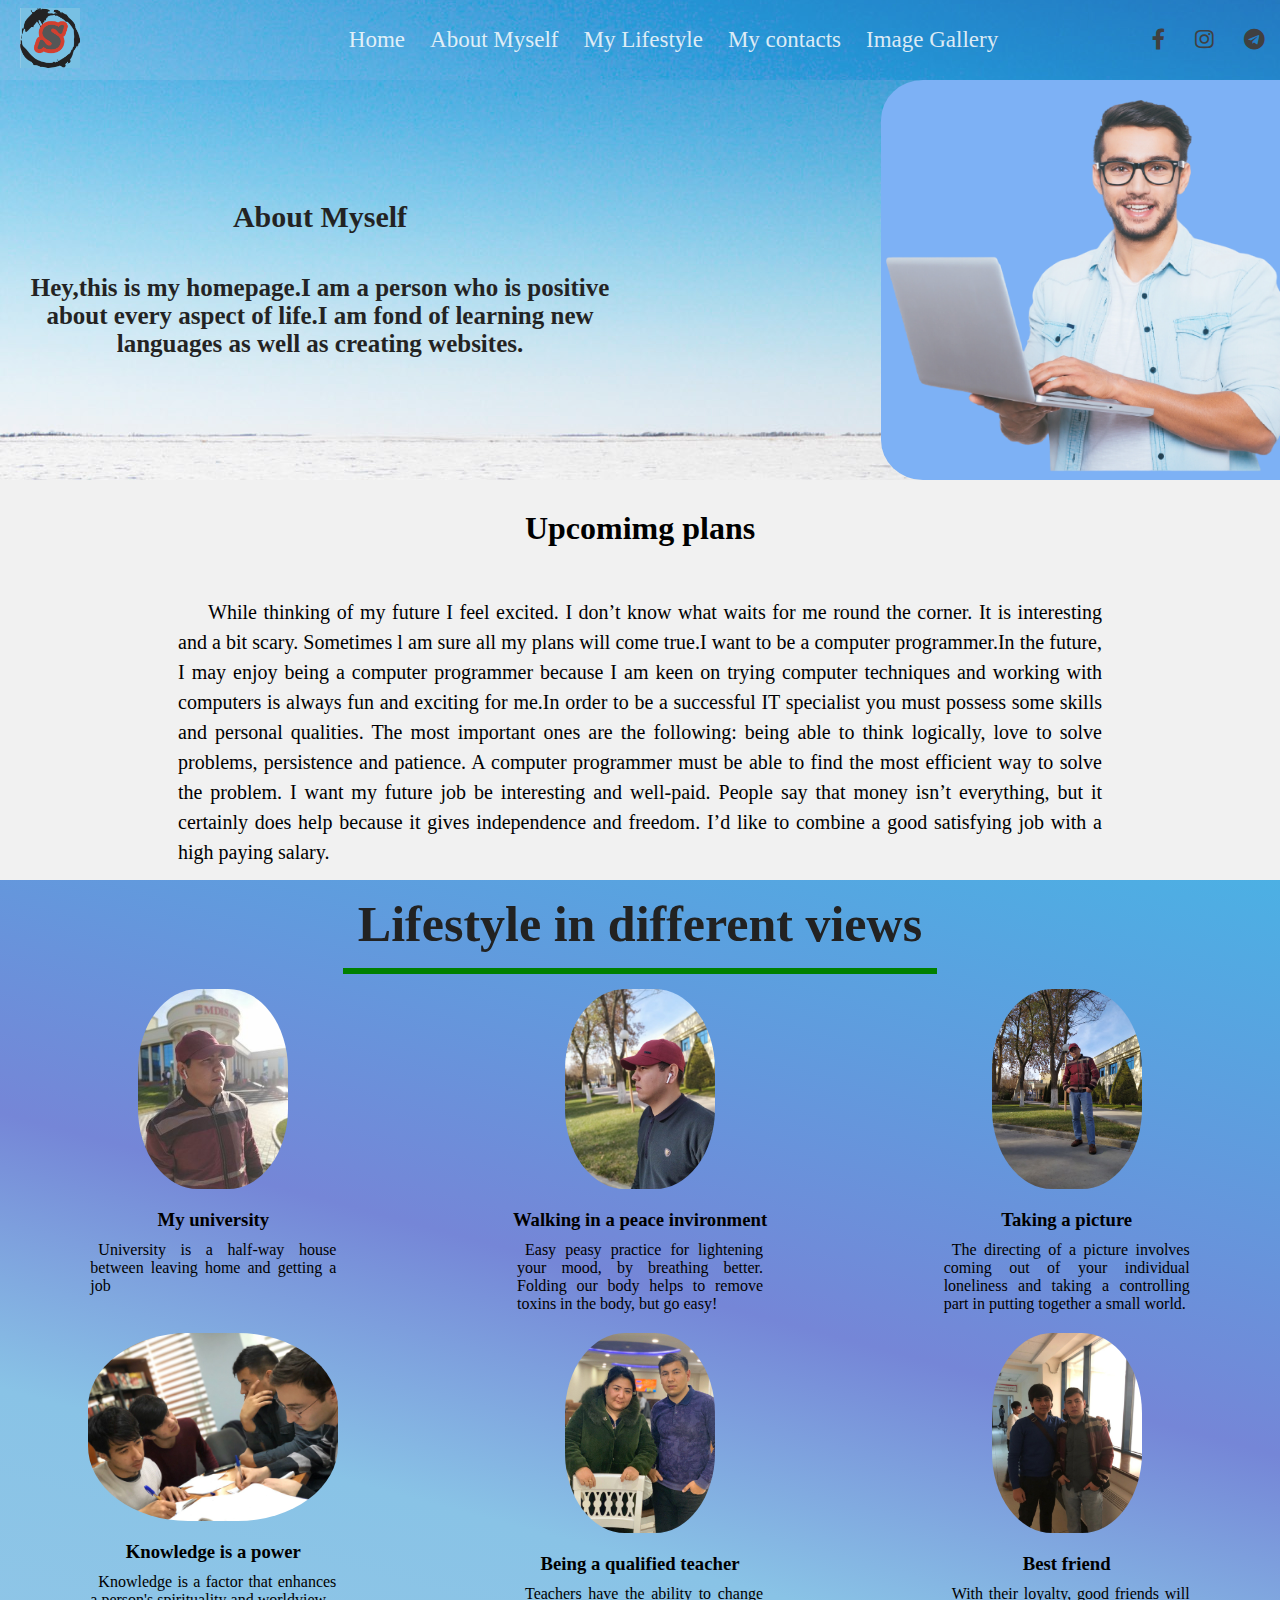
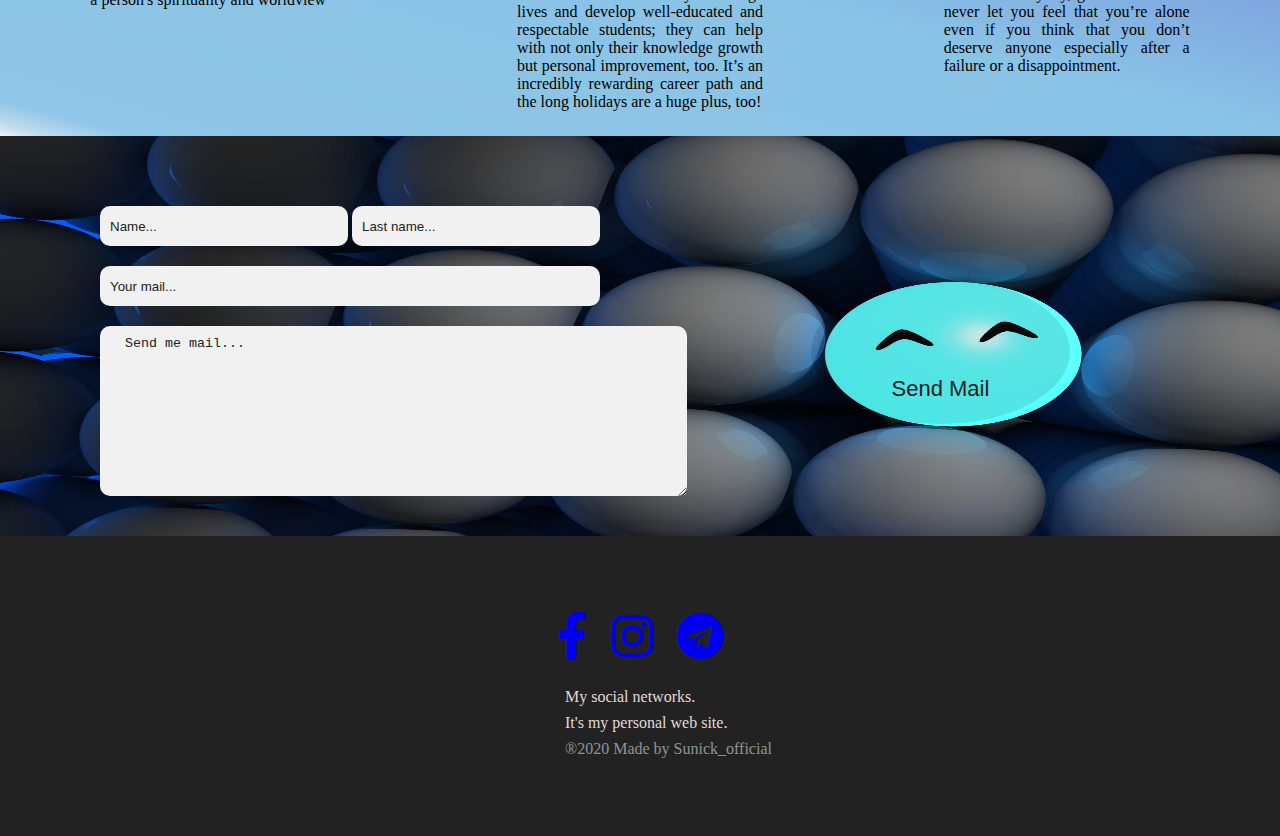
<file: index.html>
<!DOCTYPE html>
<html lang="en">
  <head>
    <meta charset="UTF-8" />
    <meta name="viewport" content="width=device-width, initial-scale=1.0" />
    <link rel="stylesheet" href="css/index.css" />
    <link rel="stylesheet" href="css/all.min.css" />
    <title>Sunick_official</title>
  </head>
  <body>
    <!-- Header -->
    <header class="navHeader">
      <div class="logo">
        <img src="img/Headerimg .jpg" id="main-logo" alt="Logo" />
      </div>
      <ul>
        <li>
          <a href="#">Home</a>
        </li>
        <li>
          <a href="#">About Myself</a>
        </li>
        <li>
          <a href="#">My Lifestyle </a>
        </li>
        <li>
          <a href="#">My contacts</a>
        </li>
        <li>
          <a href="./MyFootballClub.html">Image Gallery</a>
        </li>
      </ul>
      <div class="social-contacts">
        <div class="facebook">
         <a href="https://www.facebook.com/sunnatillo.jumayev.39" target="blank"><i class="fab fa-facebook-f fa-lg"></i> </a>
        </div>
        <div class="instagram">
          <a
            href="https://instagram.com/sunick_official?igshid=9dweo3v6hf4x"
            target="blank"
            ><i class="fab fa-instagram fa-lg"></i
          ></a>
        </div>
        <div class="telegram">
          <a href="tg://user?id=709426998" target="blank"
            ><i class="fab fa-telegram fa-lg"></i
          ></a>
        </div>
      </div>
    </header>
    <!-- About myself -->
    <div class="headerImg">
      <div class="informBlock">
        <h1>About Myself</h1>
        <h3>
          <span>Hey,this is my homepage.</span>I am a person who is positive about every aspect of life.I am fond of learning new languages as well as creating websites.
        </h3>
      </div>
      <div class="imgBlock">
        <img src="img/imgMain.png" alt="Header" class="image-header" />
      </div>
    </div>
    <!-- Future plans -->
    <div class="autobiography" style="height: 400px">
      <h1 >Upcomimg plans</h1>
      <p>
        While thinking of my future I feel excited. I don’t know what waits for me round the corner. It is interesting and a bit scary. Sometimes l am sure all my plans will come true.I want to be a computer programmer.In the future, I may enjoy being a computer programmer because I am keen on trying computer techniques and working with computers is always fun and exciting for me.In order to be a successful IT specialist you must possess some skills and personal qualities. The most important ones are the following: being able to think logically, love to solve problems, persistence and patience. A computer programmer must be able to find the most efficient way to solve the problem.

        I want my future job be interesting and well-paid. People say that money isn’t everything, but it certainly does help because it gives independence and freedom.  I’d like to combine a good satisfying job with a high paying salary.
      </p>
    </div>
    <!-- Lifestyle in different views -->
    <div class="section-my-future">
      <h1 class="future-h1">Lifestyle in different views</h1>
      <div class="block-images-first">
        <div class="blocks">
          <img class="images" src="img/Image1.jpg" alt="" />
          <h3>My university</h3>
          <p>
            University is a half-way house between leaving home and getting a job
        
          </p>
        </div>
        <div class="blocks">
          <img class="images" src="img/Image2.jpg" alt="" />
          <h3>Walking in a peace invironment</h3>
          <p>
            Easy peasy practice for lightening your mood, by breathing better. Folding our body helps to remove toxins in the body, but go easy!
          </p>
        </div>
        <div class="blocks">
          <img class="images" src="img/Image3.jpg" alt="" />
          <h3>Taking a picture</h3>
          <p>
            The directing of a picture involves coming out of your individual loneliness and taking a controlling part in putting together a small world. 
          </p>
        </div>
      </div>
      <div class="block-images-second">
        <div class="blocks">
          <img class="images img-only" src="img/Image8.jpg" alt="" />
          <h3>Knowledge is a power</h3>
          <p>
            Knowledge is a factor that enhances a person's spirituality and worldview
          </p>
        </div>
        <div class="blocks">
          <img class="images" src="img/Image5.jpg" alt="" />
          <h3>Being a qualified teacher</h3>
          <p>
            Teachers have the ability to change lives and develop well-educated and respectable students; they can help with not only their knowledge growth but personal improvement, too. It’s an incredibly rewarding career path and the long holidays are a huge plus, too!
          </p>
        </div>
        <div class="blocks">
          <img class="images" src="img/Image6.jpg" alt="" />
          <h3>Best friend</h3>
          <p>
            With their loyalty, good friends will never let you feel that you’re alone even if you think that you don’t deserve anyone especially after a failure or a disappointment.
          </p>
        </div>
      </div>
    </div>
    <!-- Section Send Mail -->
    <div class="section-mail">
      <div class="send-mail-section">
        <div class="inputs-mail">
          <input type="text" placeholder="Name..." />
          <input type="text" placeholder="Last name..." />
        </div>
        <input type="mail" placeholder="Your mail..." />
        <textarea
          name="textarea"
          id="textarea"
          cols="69"
          rows="10"
          placeholder="Send me mail..."
        ></textarea>
      </div>
      <button class="btn"></button>
    </div>
    <!-- Section Footer -->
    <footer class="footer">
      <div class="icons">
        <a href="https://www.facebook.com/sunnatillo.jumayev.39"><i class="fab fa-facebook-f fa-3x"></i></a>
        <a
          href="https://instagram.com/sunick_official?igshid=9dweo3v6hf4x"
          target="blank"
          ><i class="fab fa-instagram fa-3x"></i
        ></a>
        <a href="tg://user?id=709426998"
          ><i class="fab fa-telegram fa-3x"></i
        ></a>
      </div>
      <div class="paragraph">
        <p>My social networks.</p>
        <p>It's my personal web site.</p>
        <p>
          ®2020 Made by
          <a
            href="https://instagram.com/sunick_official?igshid=9dweo3v6hf4x"
            target="blank"
            >Sunick_official</a
          >
        </p>
      </div>
    </footer>
    <!-- My football Club -->

  </body>
</html>
</file>
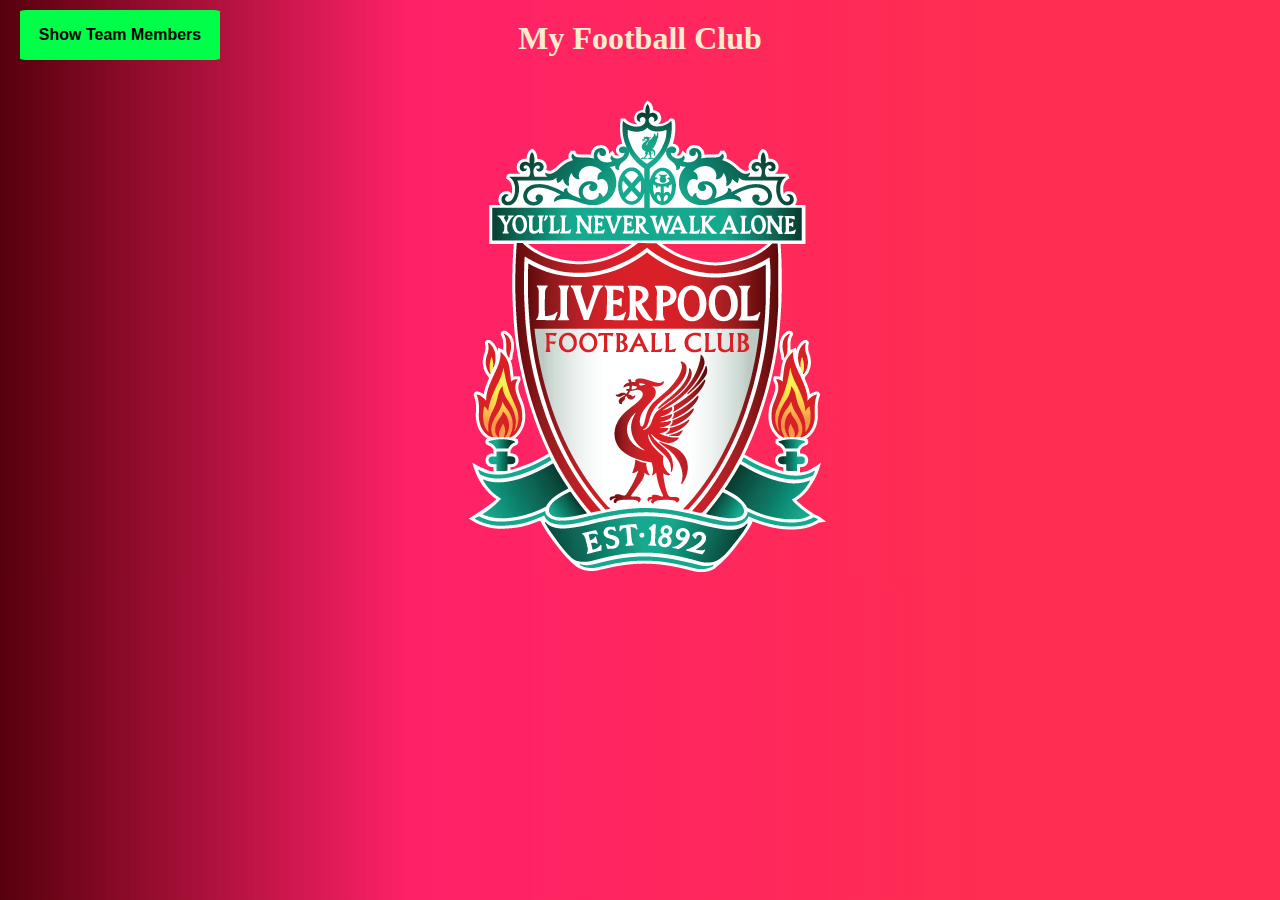
<file: MyFootballClub.html>
<!DOCTYPE html>
<html lang="en">
  <head>
    <meta charset="UTF-8" />
    <meta name="viewport" content="width=device-width, initial-scale=1.0" />
    <link rel="stylesheet" href="css/styles.css" />
    <title>Document</title>
  </head>
  <body>
    <h1>My Football Club</h1>
    <button id="showImages" onclick="showImage()">Show Team Members</button>
    <img src="./img/MainIcon.png" alt="Liverpool" id="mainImg" />
    <div id="imageGallery"></div>
  </body>
  <script src="js/script.js"></script>
  <script src="js/data-json.js"></script>
</html>
</file>
<file: css/index.css>
* {
  margin: 0;
  padding: 0;
  box-sizing: border-box;
}

body {
  background-color: #f1f1f1;
}

/* Header */

.navHeader {
  width: 100%;
  height: 80px;
  background: #00000005 url('../img/header-bg.jpg') no-repeat right;
  opacity: 0.85;
  background-position: -400px -340px;
  display: flex;
  justify-content: space-between;
}
.navHeader ul {
  display: flex;
  flex-direction: row;
  justify-content: space-around;
  align-items: center;
  margin-left: 150px;
}
.navHeader ul li {
  list-style-type: none;
  margin: 0 25px 0 0;
}

.navHeader ul li a {
  text-decoration: none;
  color: #ffffffd8;
  font-size: 23px;
}

.navHeader ul li:hover {
  cursor: pointer;
  transform: skew(5deg);
}

.navHeader ul li a:hover {
  color: #fff;
  text-shadow: 0 0 15px blue;
}

.logo {
  padding: 5px;
  margin-left: 15px;
  align-self: center;
  transition: 0.5s all ease-in-out;
}

.logo:hover {
  cursor: pointer;
  transform: scale(1.1);
}

#main-logo {
  width: 60px;
}

.social-contacts {
  display: flex;
  flex-direction: row;
  justify-content: center;
}

.social-contacts div {
  margin: 0 15px 0 15px;
  align-self: center;
}

.social-contacts div a {
  color: #222;
}

.social-contacts div a:hover {
  cursor: pointer;
  transform: scale(1.1);
  color: #fff;
}

/* About Me section */

.headerImg {
  width: 100%;
  height: 400px;
  background: #fff;
  display: flex;
  flex-direction: row;
  justify-content: space-between;
  background: #00000005 url('../img/header-bg.jpg') no-repeat right;
  opacity: 0.85;
}

.informBlock {
  width: 50%;
  height: 70%;
  align-self: flex-end;
  text-align: center;
  opacity: 1;
}

.informBlock h1 {
  padding-bottom: 20px;
  font-size: 30px;
}

.informBlock h3 {
  text-justify: auto;
  text-align: center;
  font-size: 25px;
  padding: 20px;
}



.image-header {
  width: 80%;
  margin-left: 125px;
  height: 100%;
  border-radius: 10% 0% 0% 10%;
}

/* Autobiography */

.autobiography {
  width: 80%;
  height: 300px;
  margin: 0 auto;
  text-align: center;
}

.autobiography h1 {
  padding-top: 30px;
}

.autobiography p {
  text-align: justify;
  padding: 50px;
  text-indent: 30px;
  line-height: 1.5;
  font-size: 20px;
}

/* My future plans */

.section-my-future {
  width: 100%;
  height: 50%;
  display: flex;
  flex-direction: column;
  align-items: center;
  background: rgb(240, 240, 240);
  background: linear-gradient(
    15deg,
    rgba(240, 240, 240, 1) 0%,
    rgba(195, 220, 236, 1) 1%,
    rgba(144, 198, 231, 1) 3%,
    rgba(137, 195, 230, 1) 29%,
    rgba(117, 134, 215, 1) 52%,
    rgba(76, 176, 228, 1) 100%,
    rgba(0, 100, 178, 1) 100%
  );
}

.future-h1 {
  padding: 15px;
  font-size: 50px;
  color: #222;
  border-bottom: 6px solid green;
  text-align: center;
}

.images {
  width: 150px;
  border-radius: 50%;
  height: 50%;
  margin: 15px;
  border-radius: 40%;
}

.images:hover {
  cursor: pointer;
  animation-name: images-section;
  animation-duration: 0.6s;
  animation-iteration-count: none;
  animation-timing-function: linear;
  animation-fill-mode: forwards;
  border: 1px solid rgb(99, 27, 141);
}

/* Animation images */

@keyframes images-section {
  from {
    transform: rotateY(0deg) scale(1);
  }
  to {
    transform: rotateY(180deg) scale(1.1);
  }
}

.img-only {
  width: 250px;
  border-radius: 40%;
}

.block-images-first {
  display: flex;
  flex-direction: row;
  margin: 0 auto;
}

.block-images-second {
  display: flex;
  flex-direction: row;
  justify-content: space-around;
  margin-bottom: 20px;
}

.blocks {
  display: flex;
  flex-direction: column;
  align-items: center;
  width: 40%;
  height: 70%;
}

.blocks p {
  width: 60%;
  text-align: justify;
  text-indent: 8px;
  padding: 5px;
}

.blocks h3 {
  padding: 5px;
}

/* Send mail section */

.section-mail {
  width: 100%;
  height: 400px;
  background-image: url('../img/mail-bg-image.png');
  background-position: center;
  background-repeat: no-repeat;
  background-size: 100% 400px;
  display: flex;
  flex-direction: row;
  justify-content: space-around;
}

.send-mail-section {
  width: 100%;
  display: flex;
  flex-direction: column;
  align-items: flex-start;
  padding-left: 100px;
  justify-content: center;
}

.send-mail-section div {
  width: 600px;
  height: 20px;
  margin-bottom: 40px;
}

.send-mail-section div input {
  width: 248px;
  height: 40px;
  border-radius: 10px;
  border: none;
  background-color: #f1f1f1;
  text-indent: 10px;
}

.send-mail-section input {
  width: 500px;
  height: 40px;
  margin: 30px 0 20px 0;
  border-radius: 10px;
  border: none;
  background-color: #f1f1f1;
  text-indent: 10px;
}

#textarea {
  text-indent: 15px;
  padding: 10px;
  border-radius: 10px;
  border: none;
  background-color: #f1f1f1;
}
.send-mail-section div input::placeholder,
.send-mail-section input::placeholder,
#textarea::placeholder {
  color: #222;
}

.btn {
  width: 430px;
  height: 145px;
  border: none;
  background-color: rgba(0, 0, 0, 0.1);
  align-self: center;
  margin: 30px 210px 0 0;
  border-radius: 65%;
  text-align: center;
  padding-top: 75px;
  font-size: 22px;
}

.btn::after {
  content: 'Send Mail';
  color: #222;;
}

.btn:hover::after {
  content: '•••••••••••';
  height: 110px;
  width: 115px;
  margin: 0 auto;
  border-bottom: 8px solid #222;
  border-radius: 100%;
}

/* Footer section */

.footer {
  width: 100%;
  height: 300px;
  background-color: #222;
  display: flex;
  flex-direction: column;
  justify-content: center;
  align-items: center;
}

.paragraph {
  width: 300px;
  align-self: center;
  margin-left: 150px;
  margin-top: 20px;
}

.footer p {
  text-justify: auto;
  text-align: justify;
  margin: 8px 0 3px 0;

}

.footer p>a {
  color: #f1f1f18c;
  text-decoration: none;
}

.footer p>a:hover {
  color: #f1f1f1;
}

.footer p:not(:last-child) {
  color: #e2dada;
}

.footer p:last-child {
  color: #f1f1f18c
}

.icons i {
  padding: 0 10px 0 10px;
}

.icons i:hover {
  color: #fff;
  cursor: pointer;
}
</file>
<file: css/styles.css>
* {
  margin: 0;
  padding: 0;
  box-sizing: border-box;
}

body {
  font-family: Georgia, 'Times New Roman', Times, serif;
  font-size: 16px;
  font-weight: 400px;
  background: rgb(2, 0, 36);
  background: linear-gradient(
    90deg,
    rgba(2, 0, 36, 1) 0%,
    rgba(87, 0, 13, 1) 0%,
    rgba(255, 0, 82, 0.8687850140056023) 32%,
    rgba(255, 0, 44, 0.8239670868347339) 78%
  );
}

h1 {
  text-align: center;
  color: blanchedalmond;
  margin: 20px auto;
}

#mainImg {
  position: absolute;
  top: 10%;
  left: 31%;
}

#showImages {
  width: 200px;
  height: 50px;
  position: absolute;
  top: 10px;
  left: 20px;
  color: #000;
  font-weight: 600;
  background-color: #00ff48;
  font-size: 16px;
  cursor: pointer;
  border: none;
  border-radius: 3%;

  animation: btnChanger 2.5s linear infinite alternate;

}

@keyframes btnChanger {
  0% {
    transform: scale(0.95);
  }
  20% {
    transform: scale(1.1);
  }
  40% {
    transform: scale(0.95);
  }
  60% {
    transform: scale(1.1);
  }
  80% {
    transform: scale(0.95);
  }
  100% {
    transform: scale(0.95);
  }
}


#imageGallery {
  width: 100%;
  height: 500px;
  display: grid;
  grid-template-columns: auto auto auto auto auto;
  justify-content: space-around;
  align-content: space-around;
}

.galleryItem {
  width: 200px;
  height: 200px;
  border: 2px solid #000;
  border-radius: 4%;
}

.largeDiv {
  position: absolute;
  top: 0;
  left: 0;
  width: 100%;
  height: 100%;
  background-color: #000000c2;
}

.largeScreen {
  position: absolute;
  top: 15%;
  left: 33%;
  border: 3px solid red;
  border-radius: 5%;
  width: 500px;
  height: 500px;
}

.xBtn {
  position: absolute;
  top: 10px;
  right: 30px;
  width: 30px;
  height: 30px;
  font-size: 12px;
  color: #fff;
  border: none;
  outline: none;
  border-radius: 5%;
  background-color: rgb(28, 76, 124);
}

.xBtn:hover {
  cursor: pointer;
  transform: scale(1.1);
}
</file>
